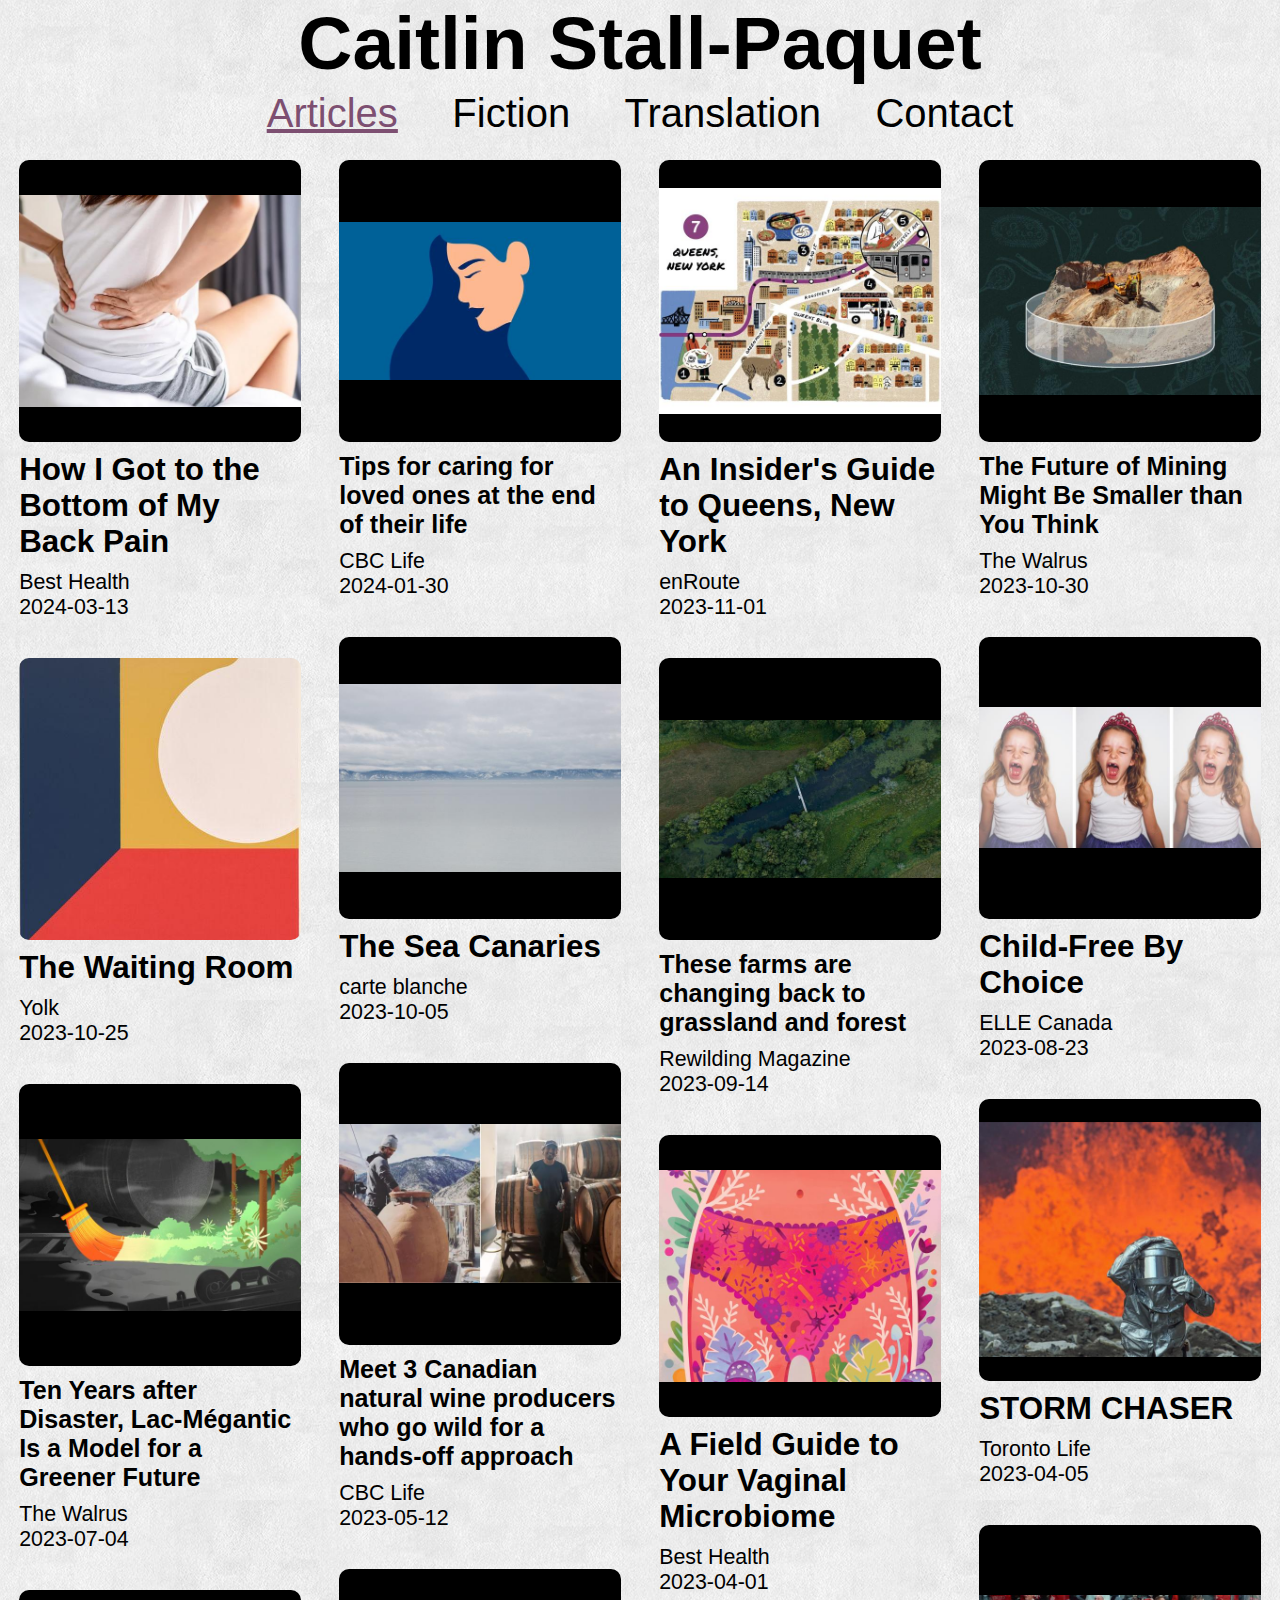
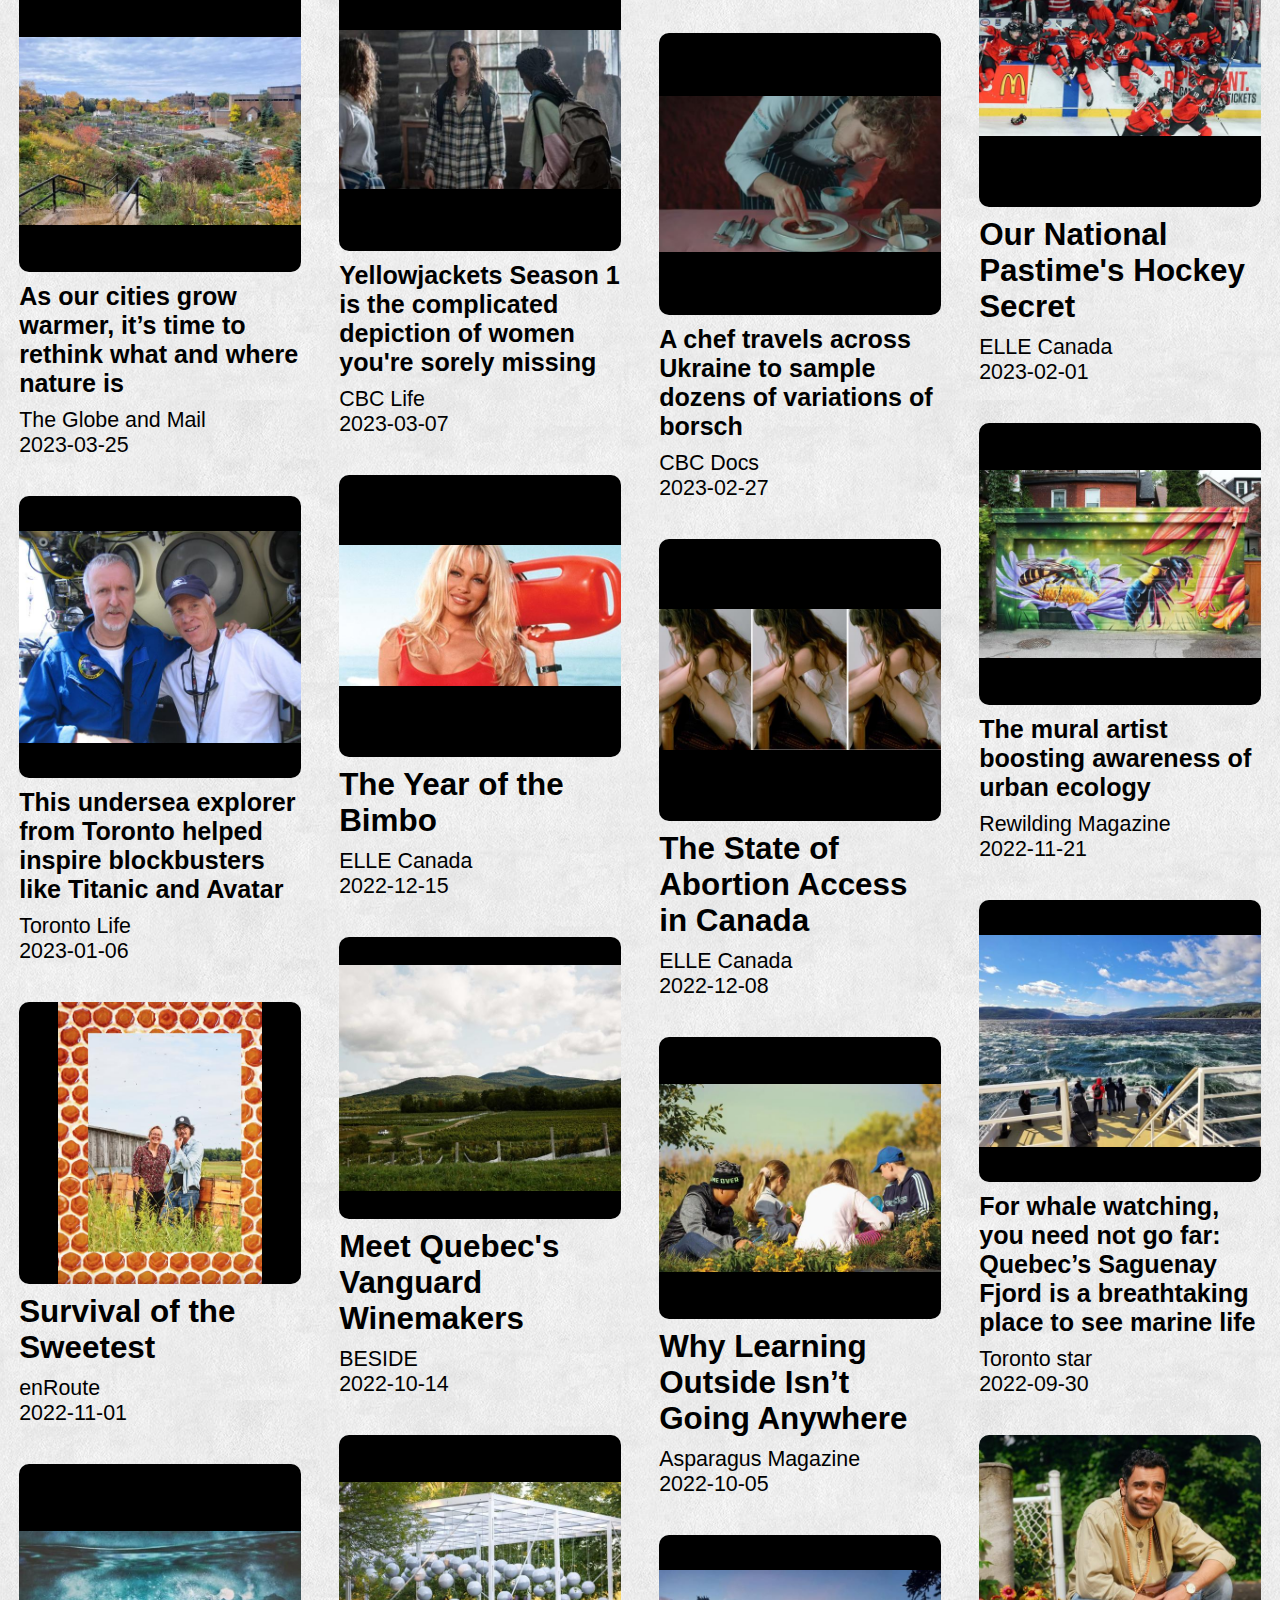
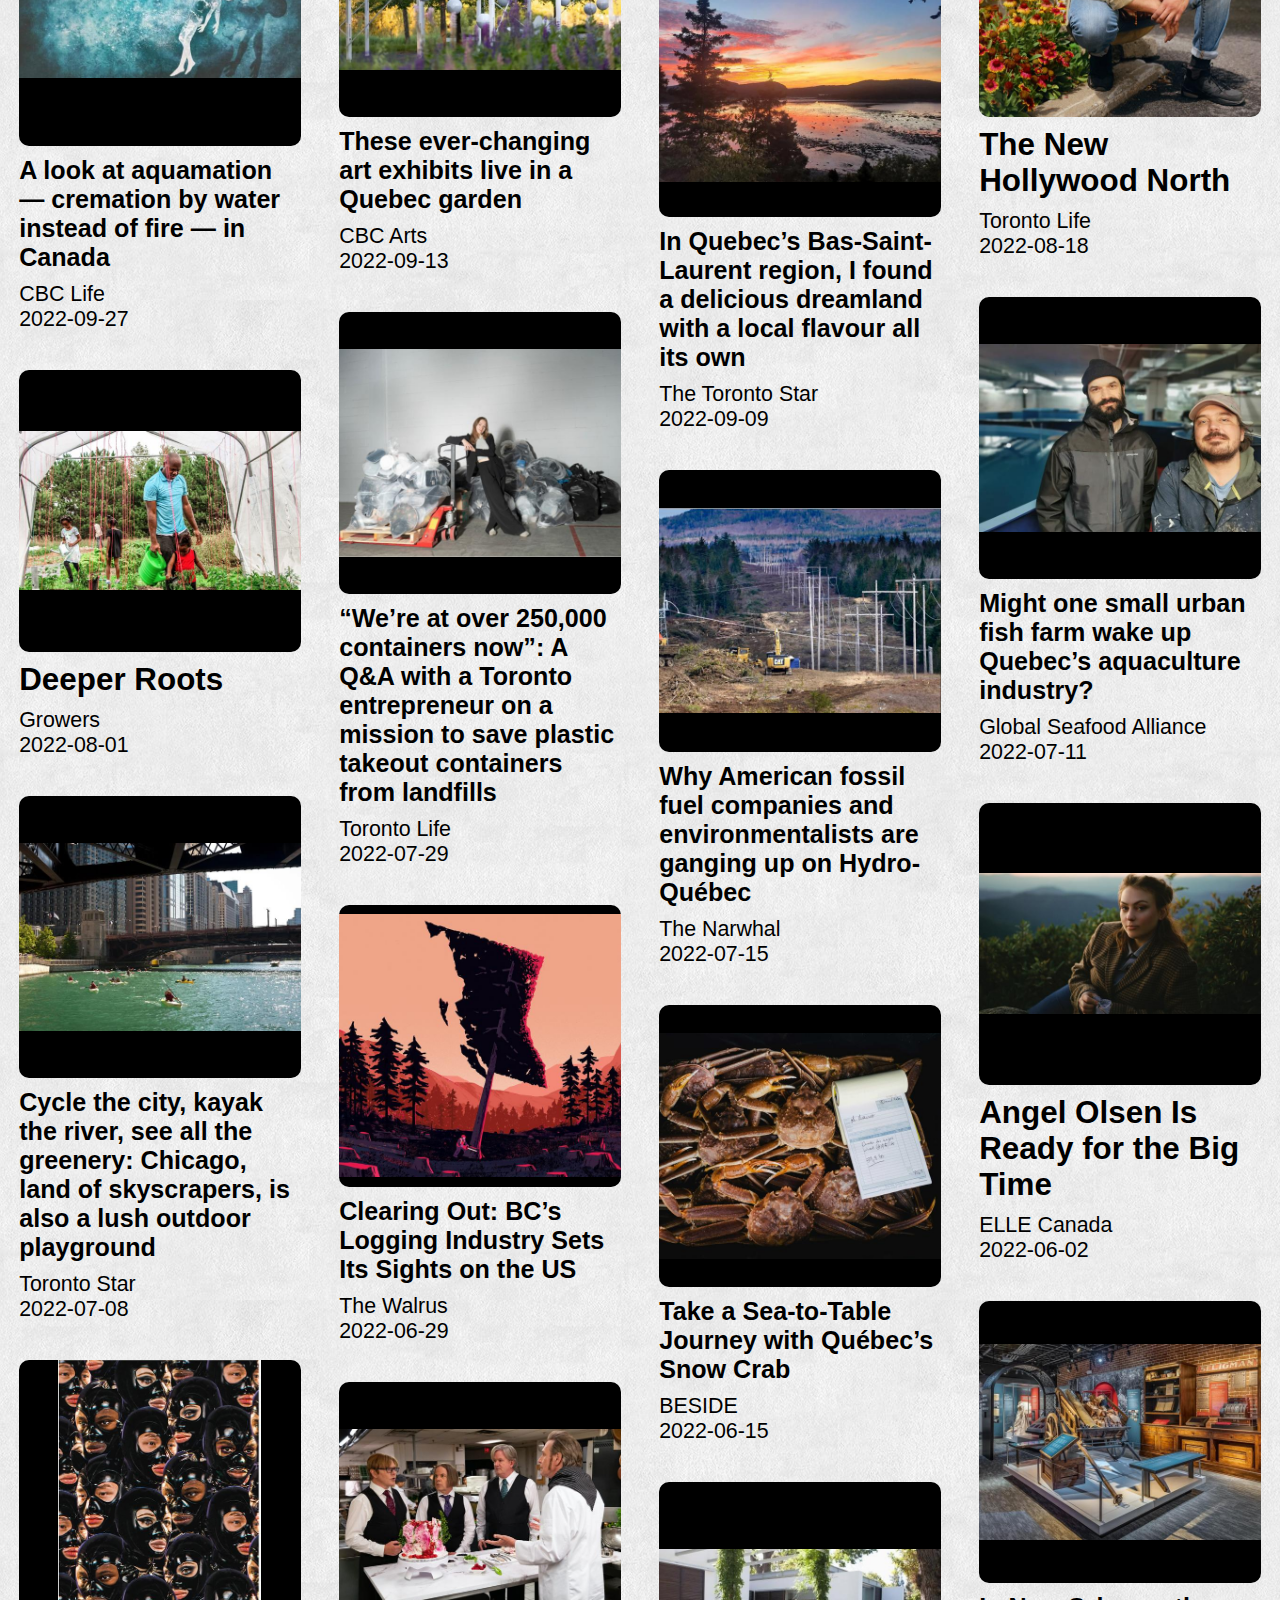
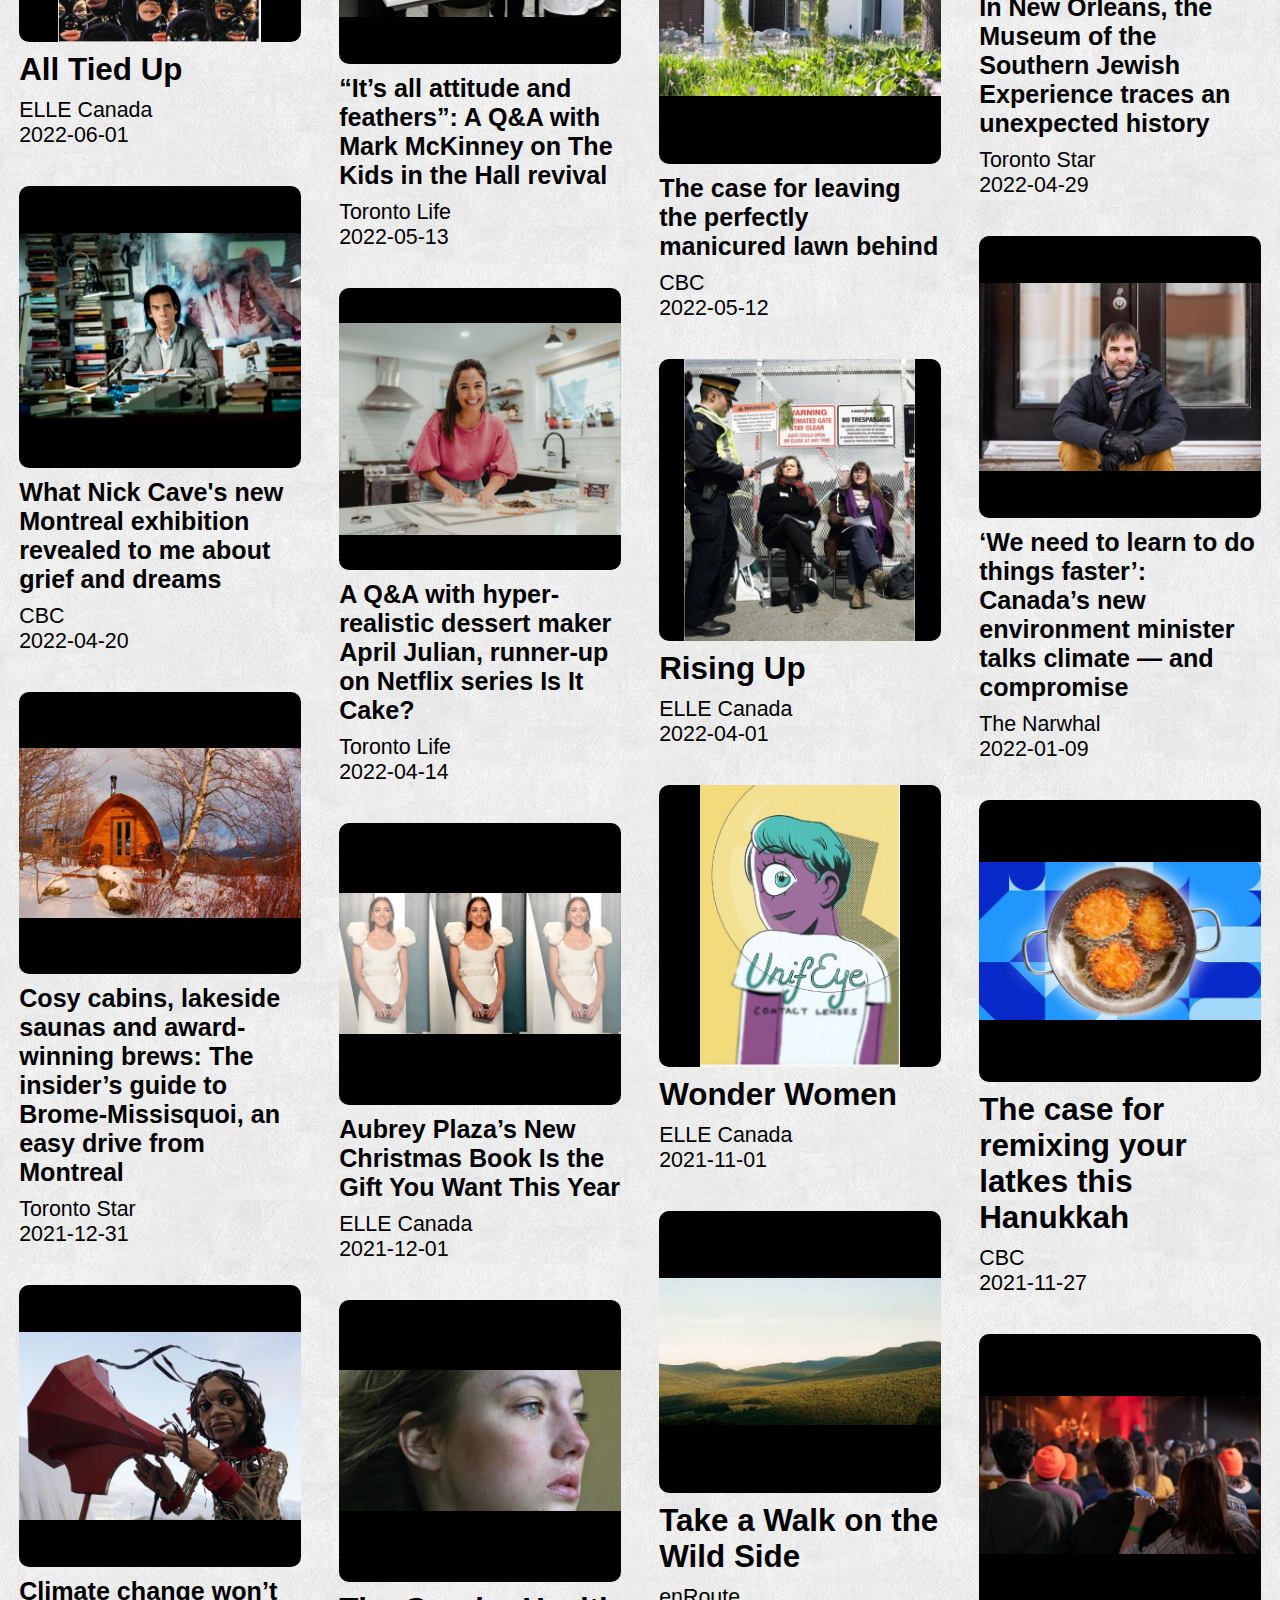
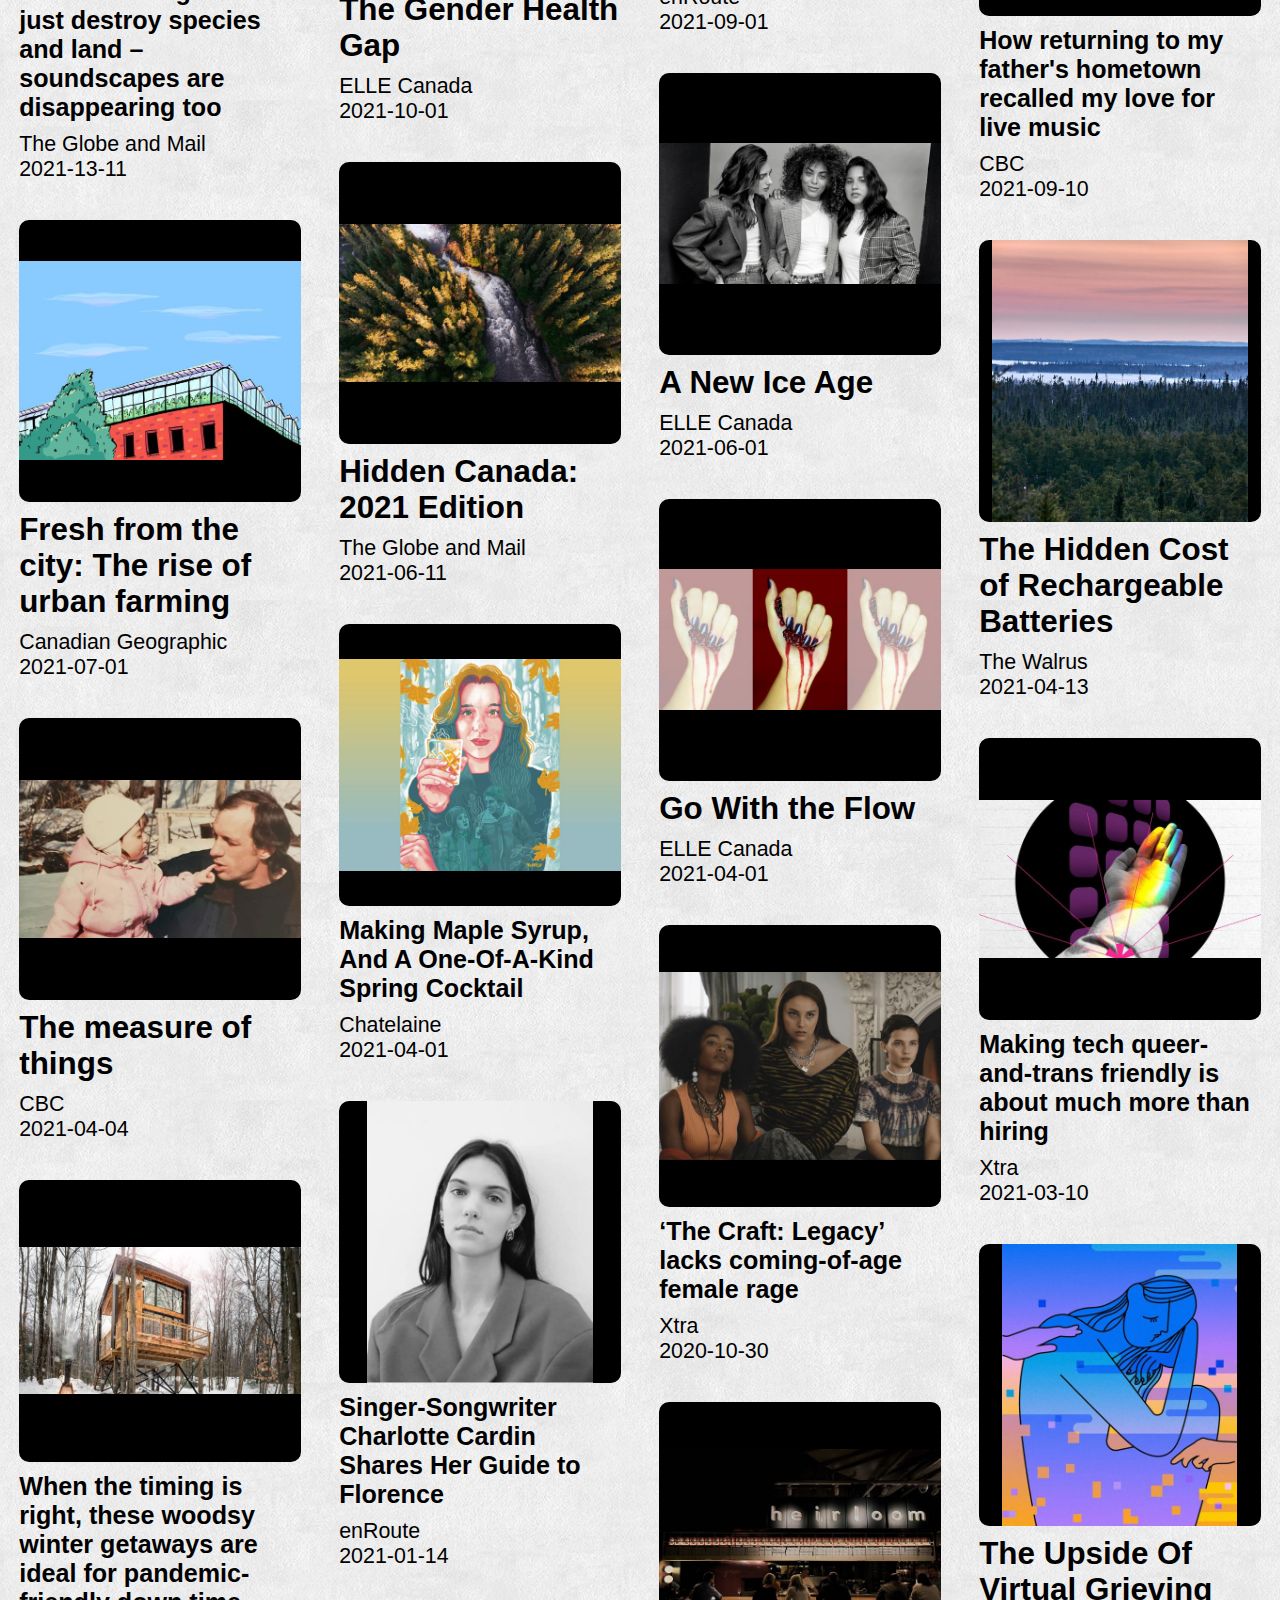
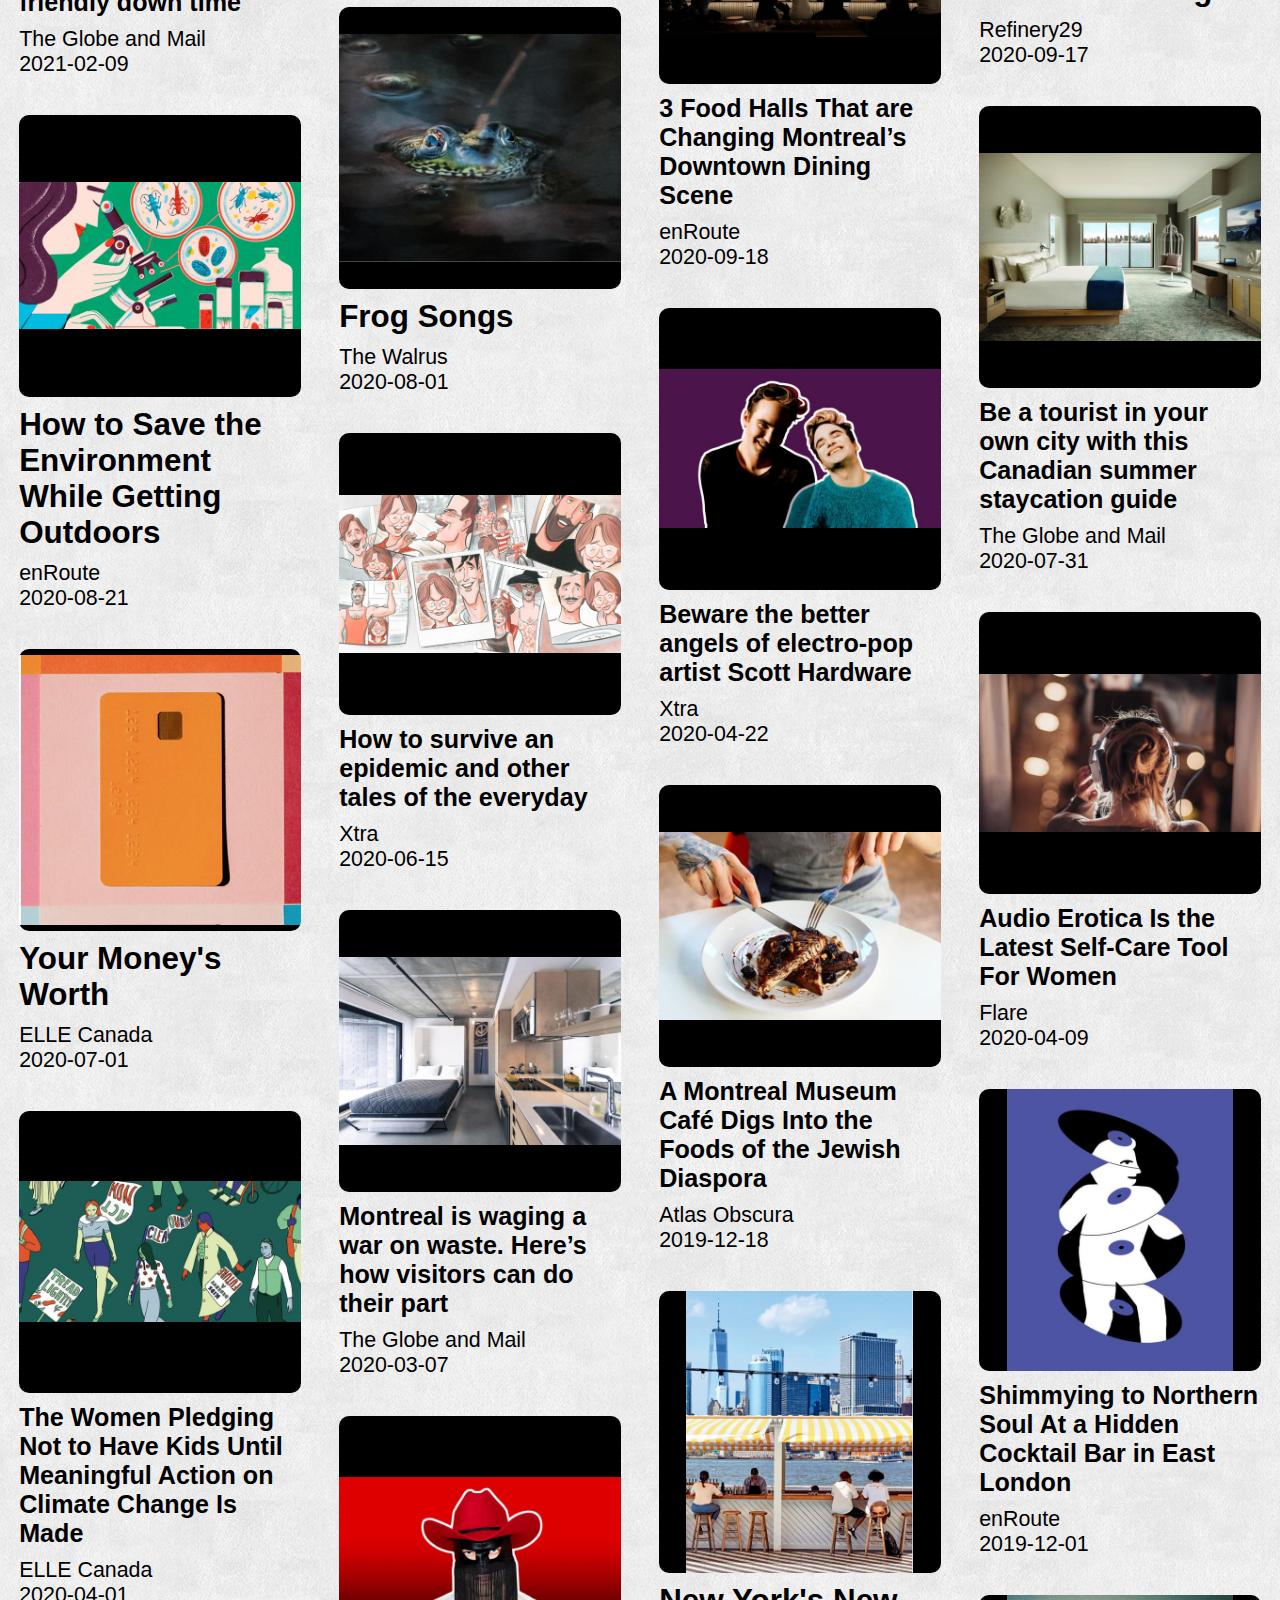
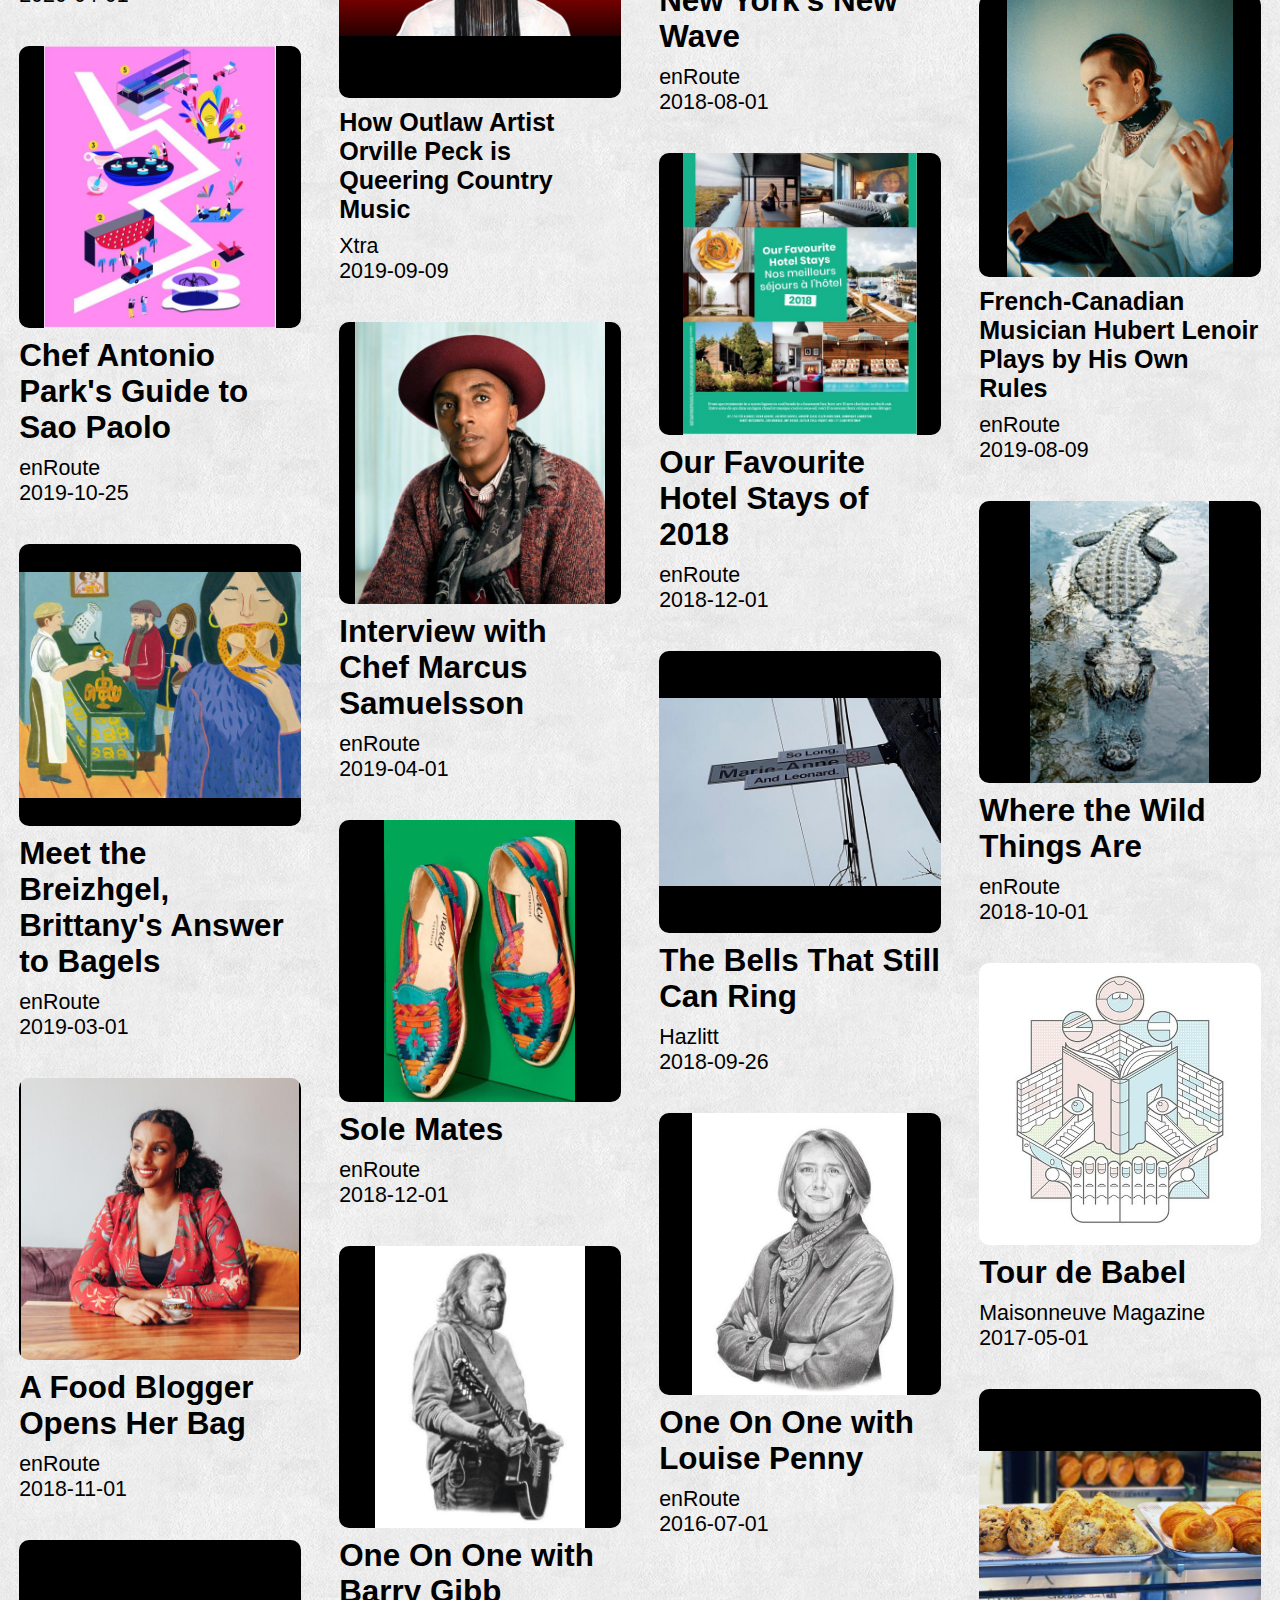
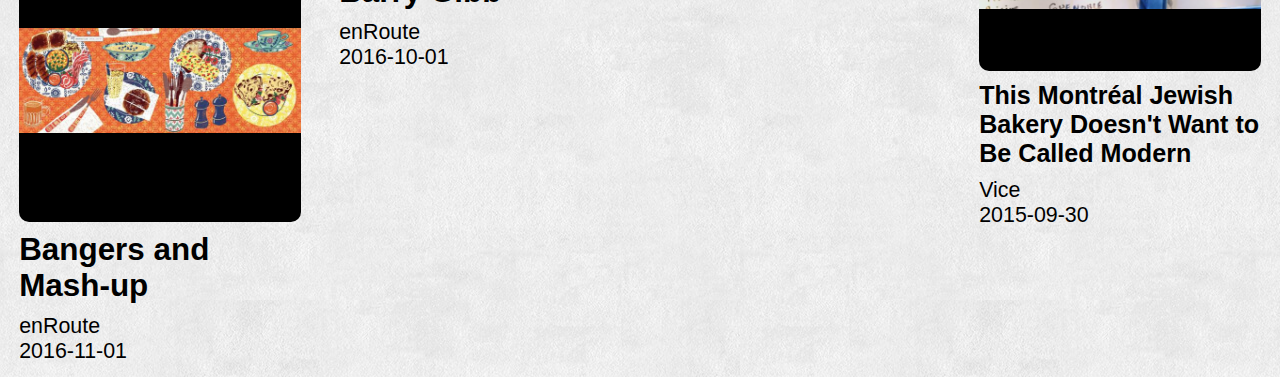
<file: index.html>
<!DOCTYPE html>
<html>
<head>
  <!-- Global site tag (gtag.js) - Google Analytics -->
  <script async src="https://www.googletagmanager.com/gtag/js?id=UA-56302720-2"></script>
  <script>
    window.dataLayer = window.dataLayer || [];
    function gtag(){dataLayer.push(arguments);}
    gtag('js', new Date());

    gtag('config', 'UA-56302720-2');
  </script>
  <title>Caitlin Stall-Paquet</title>
  <link href="https://fonts.googleapis.com/css?family=Cutive+Mono&display=swap" rel="stylesheet">
  <link href="style.css" rel="stylesheet" type="text/css">
  <link rel="shortcut icon" href="/favicon.ico">
</head>
<body>
  <h1 id="mainTitle">Caitlin Stall-Paquet</h1>
  <div id="navBar">
    <div id="navBarWrapper">
      <h2 onclick="changeSection(event)">Articles</h2>
      <h2 onclick="changeSection(event)">Fiction</h2>
      <h2 onclick="changeSection(event)">Translation</h2>
      <h2 onclick="changeSection(event)">Contact</h2>
    </div>
  </div>
  <a id="defaultEntry" class="entry" style="display: none;" target="_blank">
    <div class="image-container" style=""></div>
    <div class="entry-info">
      <h3 name="title"></h3>
      <p name="publication"></p>
      <p name="date"></p>
    </div>
  </a>
  <div id="sectionWrapper">
    <div class="section" id="articles"></div>
    <div class="section" id="fiction"></div>
    <div class="section" id="translation"></div>
    <div class="section" id="contact" style="margin-top: 35px; display: flex">
      <div style="width: 80%; margin: auto; background-color: white; border-radius: 10px">
        <img src="cait-headshot.jpg" style="height: 500px; float: left; margin: 10px; border-radius: 10px">
          <p style="margin: 30px; font-size: 20px">
            Caitlin Stall-Paquet is a writer, editor and translator whose work has appeared in The Walrus, Elle Canada, The Globe and Mail, Chatelaine, Xtra, Refinery29, Flare, Air Canada enRoute, Gastro Obscura, Hazlitt and Maisonneuve. She was an associate editor at Air Canada enRoute magazine and lives in Montreal.
          <br><br>
          email: <a href="mailto:caitsp@gmail.com" target="_blank">caitsp@gmail.com</a>
          <br><br>
          twitter: @caitlinstallp
          </p>
      </div>
    </div>
  </div>
</body>
<script type="text/javascript" src="script.js"></script>
</html>
</file>
<file: style.css>
* {
  transition-property: color, background-color, height, width, margin, padding, left, top;
  transition-duration: 0.5s;
  transition-timing-function: ease-in-out;
}
@font-face {
  font-family: curls;
  src: url(Curlz.otf);
}
body {
  font-family: futura, Helvetica, sans-serif;
  cursor: default;
  background-image: url('paper.jpg');
  margin: 0;
}
#mainTitle {
  text-align: center;
  font-size: 75px;
  margin: 0;
}
h2 {
  font-size: 40px;
  cursor: pointer;
}

/* sections */
.section:not(.active) {
  left: -100%;
}
.section.active {
  left: 0px;
}
.section {
  position: absolute;
  width: 100%;
}

/* Nav bar */
#navBar h2 {
  display: inline-block;
  margin: 5px 15px;
  padding: 0px 10px;
  border-radius:  10px;
  color: hsl(316, 23%, 0%);
  font-weight: lighter;
  /*background-color: hsla(0, 0%, 100%, 100%);*/
}
#navBar {
  text-align: center;
  margin: 0px 0;
}
#navBar h2:hover {
  color: hsl(316, 23%, 40%);
  background-color: hsla(0, 0%, 0%, 20%);
}
#navBar h2.active {
  color: hsl(316, 23%, 40%);
  background-color: hsla(0, 0%, 100%, 0%);
  text-decoration: underline;
}
#navBar h2.active:hover {
  background-color: hsla(0, 0%, 100%, 0%);
}


/* Entry stuff */
.entry .image-container {
  background-color:  black;
  background-position: center;
  background-size: contain;
  background-repeat: no-repeat;
  border-radius: 10px;
}
.entry {
  position: absolute;
  left: 0px;
  top: 0px;
  display: block;
  cursor: pointer;
  color: hsl(316, 23%, 0%);
  text-decoration: none;
  border-radius: 10px;

}
.entry.fourcolumn .image-container {
  height: 22vw;
}
.entry.fourcolumn {
  width: 22vw;
  margin: 0.5vw;
  padding: 1vw;
}
.entry.threecolumn .image-container {
  height: 28.333vw;
}
.entry.threecolumn {
  width: 28.333vw;
  margin: 1vw;
  padding: 1.5vw;
}
.entry.twocolumn .image-container {
  height: 44vw;
}
.entry.twocolumn {
  width: 44vw;
  margin: 1vw;
  padding: 2vw;
}
.entry.onecolumn .image-container {
  height: 90vw;
}
.entry.onecolumn {
  width: 90vw;
  margin: 2vw;
  padding: 3vw;
}
.entry:hover {
  /*color: hsl(316, 23%, 40%);*/
  background-color: hsla(0, 0%, 0%, 10%);
}
.entry h3 {
  margin: 0.8vw 0px;
  font-size: calc(0.5vw + 25px);
}
.entry h3.longtitle {
  margin: 0.8vw 0px;
  font-size: calc(0.4vw + 20px);
}
.entry h3.verylongtitle {
  color: pink;
  margin: 0.8vw 0px;
  font-size: calc(0.4vw + 20px);
}
.entry p {
  margin: 0px 0px;
  font-size: calc(0.5vw + 15px);
}
</file>
